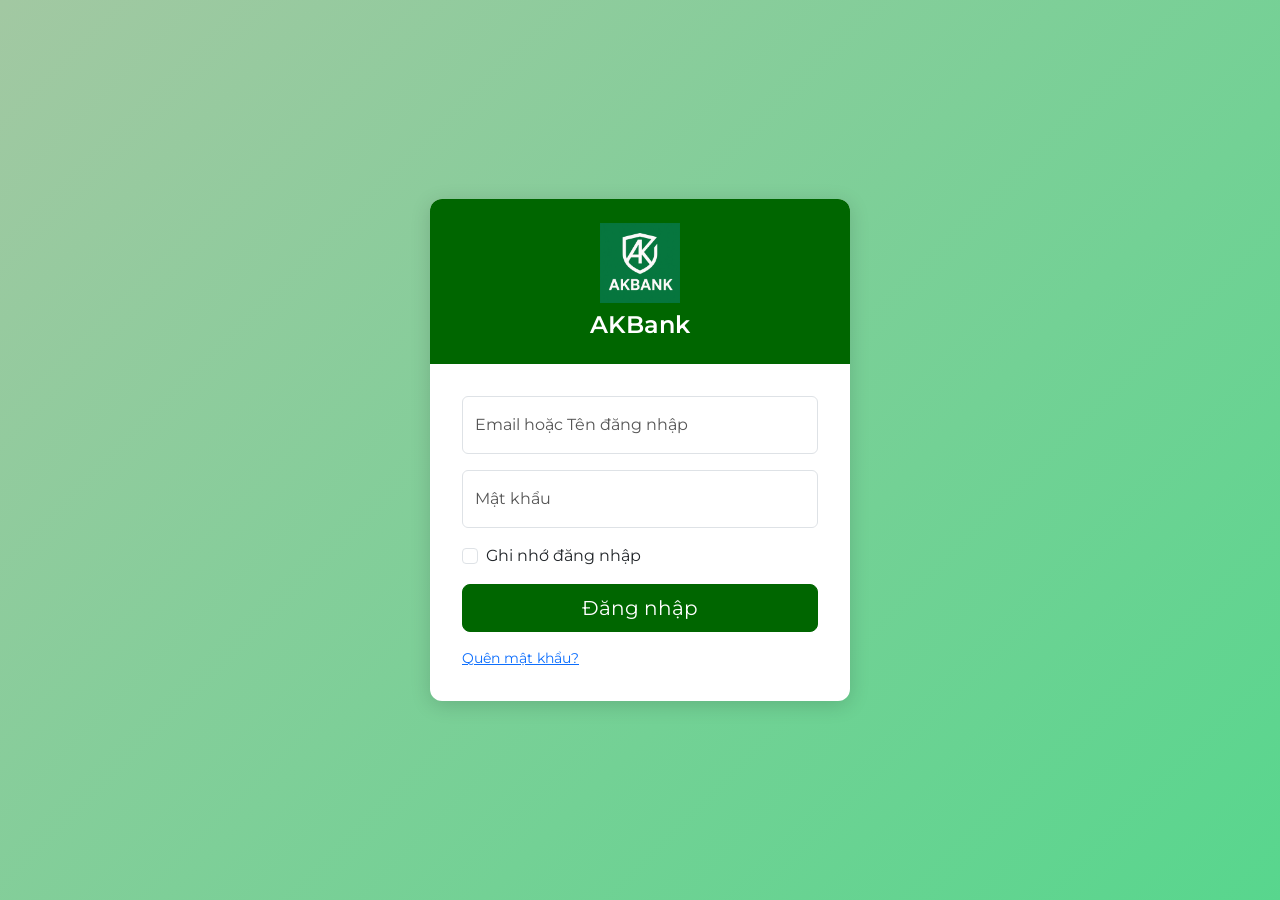
<file: bankingweb/login.html>
<!DOCTYPE html>
<html lang="vi">

<head>
  <meta charset="UTF-8" />
  <meta name="viewport" content="width=device-width, initial-scale=1" />
  <title>Đăng nhập AKBank</title>

  <!-- Bootstrap CSS -->
  <link href="https://cdn.jsdelivr.net/npm/bootstrap@5.3.0/dist/css/bootstrap.min.css" rel="stylesheet" />

  <!-- Google Font (tùy chọn) -->
  <link href="https://fonts.googleapis.com/css2?family=Montserrat:wght@400;600&display=swap" rel="stylesheet" />

  <style>
    body {
      font-family: "Montserrat", sans-serif;
      min-height: 100vh;
      background: linear-gradient(135deg,
          rgba(152, 194, 152, 0.9),
          rgba(46, 204, 113, 0.8));
      background-size: cover;
      background-repeat: no-repeat;
      display: flex;
      align-items: center;
      justify-content: center;
      padding: 1rem;
    }

    .login-card {
      max-width: 420px;
      width: 100%;
      background-color: #ffffff;
      border-radius: 12px;
      box-shadow: 0 4px 20px rgba(0, 0, 0, 0.15);
      overflow: hidden;
    }

    .login-card .card-header {
      background-color: #006600;
      padding: 1.5rem;
      text-align: center;
    }

    .login-card .card-header img {
      max-width: 80px;
      margin-bottom: 0.5rem;
    }

    .login-card .card-header h2 {
      color: #ffffff;
      font-size: 1.5rem;
      margin: 0;
      font-weight: 600;
    }

    .login-card .card-body {
      padding: 2rem;
    }

    .login-card .form-floating>label {
      color: #555555;
    }

    .login-card .form-control:focus {
      box-shadow: none;
      border-color: #006600;
    }

    .btn-login,
    .btn-otp {
      background-color: #006600;
      border-color: #006600;
      color: #ffffff;
    }

    .btn-login:hover,
    .btn-otp:hover {
      background-color: #004d00;
      border-color: #004d00;
    }

    .login-card .text-center a {
      color: #006600;
      text-decoration: none;
    }

    .login-card .text-center a:hover {
      text-decoration: underline;
    }

    @media (max-width: 480px) {
      .login-card {
        margin: 1rem;
      }
    }

    .d-none {
      display: none !important;
    }

    .mt-2 {
      margin-top: 0.5rem !important;
    }
  </style>
</head>

<body>
  <div class="login-card">
    <div class="card-header">
      <img src="assets/images/logo.png" alt="Logo AKBank" />
      <h2>AKBank</h2>
    </div>

    <!-- Phần 1: Form Login -->
    <div class="card-body" id="login-section">
      <form id="login-form">
        <div class="form-floating mb-3">
          <input type="text" class="form-control" id="inputAccount" placeholder="name@example.com" required />
          <label for="inputAccount">Email hoặc Tên đăng nhập</label>
        </div>

        <div class="form-floating mb-3">
          <input type="password" class="form-control" id="inputPassword" placeholder="Mật khẩu" required />
          <label for="inputPassword">Mật khẩu</label>
        </div>

        <div class="form-check mb-3">
          <input class="form-check-input" type="checkbox" id="rememberCheck" />
          <label class="form-check-label" for="rememberCheck">
            Ghi nhớ đăng nhập
          </label>
        </div>

        <div class="d-grid mb-3">
          <button type="submit" class="btn btn-login btn-lg">
            Đăng nhập
          </button>
        </div>

        <div class="d-flex justify-content-between">
          <a href="#" class="small">Quên mật khẩu?</a>
        </div>
      </form>
      <div id="login-error" class="alert alert-danger d-none mt-2" role="alert">
        <!-- Lỗi login sẽ hiển thị ở đây -->
      </div>
    </div>

    <!-- Phần 2: Form Nhập OTP (ẩn ban đầu) -->
    <div class="card-body d-none" id="otp-section">
      <form id="otp-form">
        <p class="mb-3">
          Mã OTP đã được gửi đến email/số điện thoại của bạn.
          Vui lòng nhập mã để xác thực:
        </p>
        <div class="form-floating mb-3">
          <input type="text" class="form-control" id="inputOtp" placeholder="123456" maxlength="6" required />
          <label for="inputOtp">Mã OTP</label>
        </div>

        <div class="d-grid mb-3">
          <button type="submit" class="btn btn-otp btn-lg">
            Xác nhận OTP
          </button>
        </div>

        <div class="text-center">
          <a href="#" id="back-to-login">Quay lại đăng nhập</a>
        </div>
      </form>
      <div id="otp-error" class="alert alert-danger d-none mt-2" role="alert">
        <!-- Lỗi OTP sẽ hiển thị ở đây -->
      </div>
    </div>
  </div>

  <!-- Bootstrap JS + Popper -->
  <script src="https://cdn.jsdelivr.net/npm/bootstrap@5.3.0/dist/js/bootstrap.bundle.min.js"></script>
  <!-- jQuery (nếu cần) -->
  <script src="https://cdnjs.cloudflare.com/ajax/libs/jquery/3.7.1/jquery.min.js"></script>

  <script>
    const loginSection = document.getElementById("login-section");
    const otpSection = document.getElementById("otp-section");
    const loginForm = document.getElementById("login-form");
    const otpForm = document.getElementById("otp-form");
    const loginError = document.getElementById("login-error");
    const otpError = document.getElementById("otp-error");
    const backToLoginLink = document.getElementById("back-to-login");

    // Lưu account (email/username) tạm thời để dùng cho OTP
    let savedAccount = "";

    function showError(element, message) {
      element.textContent = message;
      element.classList.remove("d-none");
    }
    function hideError(element) {
      element.textContent = "";
      element.classList.add("d-none");
    }

    // Xử lý khi submit form login
    loginForm.addEventListener("submit", function (e) {
      e.preventDefault();
      hideError(loginError);

      const accountValue = document.getElementById("inputAccount").value.trim();
      const passwordValue = document
        .getElementById("inputPassword")
        .value.trim();

      if (!accountValue || !passwordValue) {
        showError(loginError, "Vui lòng điền đầy đủ thông tin.");
        return;
      }

      // Gọi API /api/Auth/login
      fetch("https://anhkhoa.tryasp.net/api/Auth/login", {
        method: "POST",
        headers: {
          "Content-Type": "application/json",
        },
        body: JSON.stringify({
          account: accountValue,
          password: passwordValue,
        }),
      })
        .then(async (response) => {
          const respJson = await response.json().catch(() => null);
          if (!response.ok) {
            // Nếu server trả mã lỗi (4xx, 5xx)
            let msg = "Đăng nhập thất bại.";
            if (respJson && respJson.message) {
              msg = respJson.message;
            }
            throw new Error(msg);
          }
          return respJson;
        })
        .then((data) => {
          console.log("Login response:", data);
          if (!data.success) {
            // Ví dụ: { success: false, message: "Password is incorrect!" }
            showError(loginError, data.message || "Đăng nhập thất bại.");
            return;
          }

          // Nếu success === true, lưu lại account và chuyển sang form OTP
          savedAccount = accountValue;
          loginSection.classList.add("d-none");
          otpSection.classList.remove("d-none");
        })
        .catch((err) => {
          showError(loginError, err.message);
        });
    });

    // Xử lý khi submit form OTP
    otpForm.addEventListener("submit", function (e) {
      e.preventDefault();
      hideError(otpError);

      const otpValue = document.getElementById("inputOtp").value.trim();
      if (!otpValue) {
        showError(otpError, "Vui lòng nhập mã OTP.");
        return;
      }
      if (!savedAccount) {
        showError(
          otpError,
          "Không tìm thấy tài khoản. Vui lòng đăng nhập lại."
        );
        return;
      }

      // Gọi API /api/Auth/otpVerified
      fetch("https://anhkhoa.tryasp.net/api/Auth/otpVerified", {
        method: "POST",
        headers: {
          "Content-Type": "application/json",
        },
        body: JSON.stringify({
          email: savedAccount,
          otp: otpValue,
          deviceInfo: navigator.userAgent,
          fcmToken: "khongco",
        }),
      })
        .then(async (response) => {
          const respJson = await response.json().catch(() => null);
          if (!response.ok) {
            let msg = "Xác thực OTP thất bại.";
            if (respJson && respJson.message) {
              msg = respJson.message;
            }
            throw new Error(msg);
          }
          return respJson;
        })
        .then((data) => {
          console.log("OTP verify response:", data);
          if (!data.success) {
            showError(otpError, data.message || "Mã OTP không hợp lệ.");
            return;
          }

          // Giả sử server trả về token trong data.token
          const token = data.token || data.data?.token;
          if (token) {
            // Lưu token vào localStorage hoặc cookie
            localStorage.setItem("akbank_token", token);
          }

          // Lấy mảng roles (nếu nằm trong data.roles hoặc data.data.roles)
          const roles = data.roles || data.data?.roles || [];

          // Nếu có quyền ADMIN => điều hướng sang admin.html, ngược lại sang user.html
          if (roles.includes("ADMIN")) {
            window.location.href = "/admin.html";
          } else {
            window.location.href = "/user.html";
          }
          // Chuyển hướng sang trang dashboard hoặc home
          // window.location.href = "/dashboard.html";
        })
        .catch((err) => {
          showError(otpError, err.message);
        });
    });

    // Xử lý click "Quay lại đăng nhập"
    backToLoginLink.addEventListener("click", function (e) {
      e.preventDefault();
      hideError(otpError);
      document.getElementById("inputOtp").value = "";
      otpSection.classList.add("d-none");
      loginSection.classList.remove("d-none");
    });
  </script>
</body>

</html>
</file>
